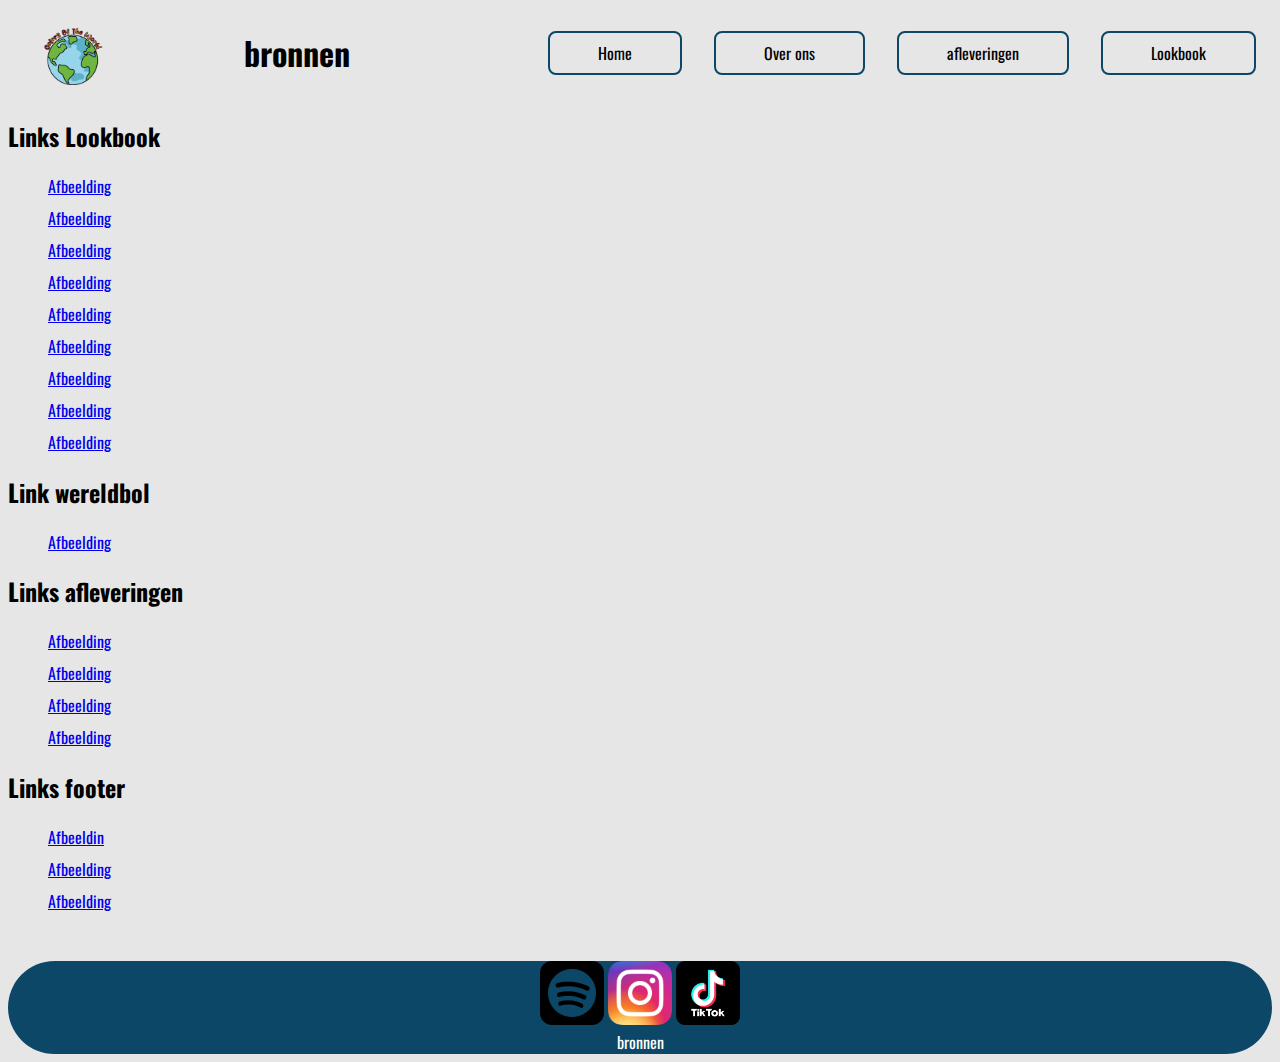
<file: bronnen.html>
<!DOCTYPE html>
<html lang="nl">
<head>
    <meta charset="UTF-8">
    <meta name="viewport" content="width=device-width, initial-scale=1.0">
    <title>bronnen</title>

    <link rel="preconnect" href="https://fonts.googleapis.com">
    <link rel="preconnect" href="https://fonts.gstatic.com" crossorigin>
    <link href="https://fonts.googleapis.com/css2?family=Oswald:wght@200..700&display=swap" rel="stylesheet">

    <link rel="stylesheet" href="colorsoftheworld.css/style.css">
</head>
<body>
    <header>
        <a href="lookbook.html">
            <img src="images/logo.png" alt="logo">
        </a>
        <h1>bronnen</h1>
        <nav>
            <ul>
                <li><a href="index.html">Home</a></li>
                <li><a href="over.ons.html">Over ons</a></li>
                <li><a href="afleveringen.html">afleveringen</a></li>
                <li><a href="lookbook.html">Lookbook</a></li>
            </ul>
        </nav>
    </header>
    <main>
        <h2>Links Lookbook</h2>
        <ul>
            <li><a href="https://nl.pinterest.com/pin/69454019245906279/">Afbeelding</a></li>
            <li><a href="https://in.pinterest.com/pin/842736149055929684/">Afbeelding</a></li>
            <li><a href="https://uk.pinterest.com/pin/101119954127756682/">Afbeelding</a></li>
            <li><a href="https://uk.pinterest.com/pin/531354456054771532/">Afbeelding</a></li>
            <li><a href="https://mx.pinterest.com/pin/732960908139288606/">Afbeelding</a></li>
            <li><a href="https://www.instagram.com/accounts/login/?next=https%3A%2F%2Fwww.instagram.com%2Felida_muslim_collection%2F%3Fapi%3D1%252F%26hl%3Dzh-cn&is_from_rle">Afbeelding</a></li>
            <li><a href="https://nl.pinterest.com/wendydilling/">Afbeelding</a></li>
            <li><a href="https://fr.pinterest.com/pin/4644405858934461/">Afbeelding</a></li>
            <li><a href="https://nl.pinterest.com/wendydilling/">Afbeelding</a></li>
         </ul>
        <h2>Link wereldbol</h2>
        <ul>
            <li><a href="https://pixabay.com/nl/illustrations/wereldbol-aarde-wereld-1348777/">Afbeelding</a></li>
        </ul>

        <h2>Links afleveringen </h2>
        <ul>
            <li><a href="https://nl.pinterest.com/pin/364650901070764277/">Afbeelding</a></li>
            <li><a href="https://www.etsy.com/nl/listing/1631633928/jabador-mannen-marokkaanse-kaftan-voor">Afbeelding</a></li>
            <li><a href="https://es.pinterest.com/pin/1032450283296589672/">Afbeelding</a></li>
            <li><a href="https://nl.pinterest.com/pin/412009065931073181/">Afbeelding</a></li>
        </ul>   

        <h2>Links footer</h2>
        <ul>
            <li><a href="https://www.freepik.com/premium-vector/square-tiktok-logo-isolated-white-background_37081123.htm">Afbeeldin</a></li>
            <li><a href="https://ny.m.wikipedia.org/wiki/File:Instagram_icon.png">Afbeelding</a></li>
            <li><a href="https://iconduck.com/icons/247976/spotify-square">Afbeelding</a></li>
        </ul>


    </main>
    <footer>
        <div>
            <img src="images/spotify.png" alt="Spotify">
            <img src="images/instagram.png" alt="instagram">
            <img src="images/tiktok.png" alt="Tiktok">
        </div>
        <a href="bronnen.html">bronnen</a>
    </footer>
   
</body>
</html>
</file>
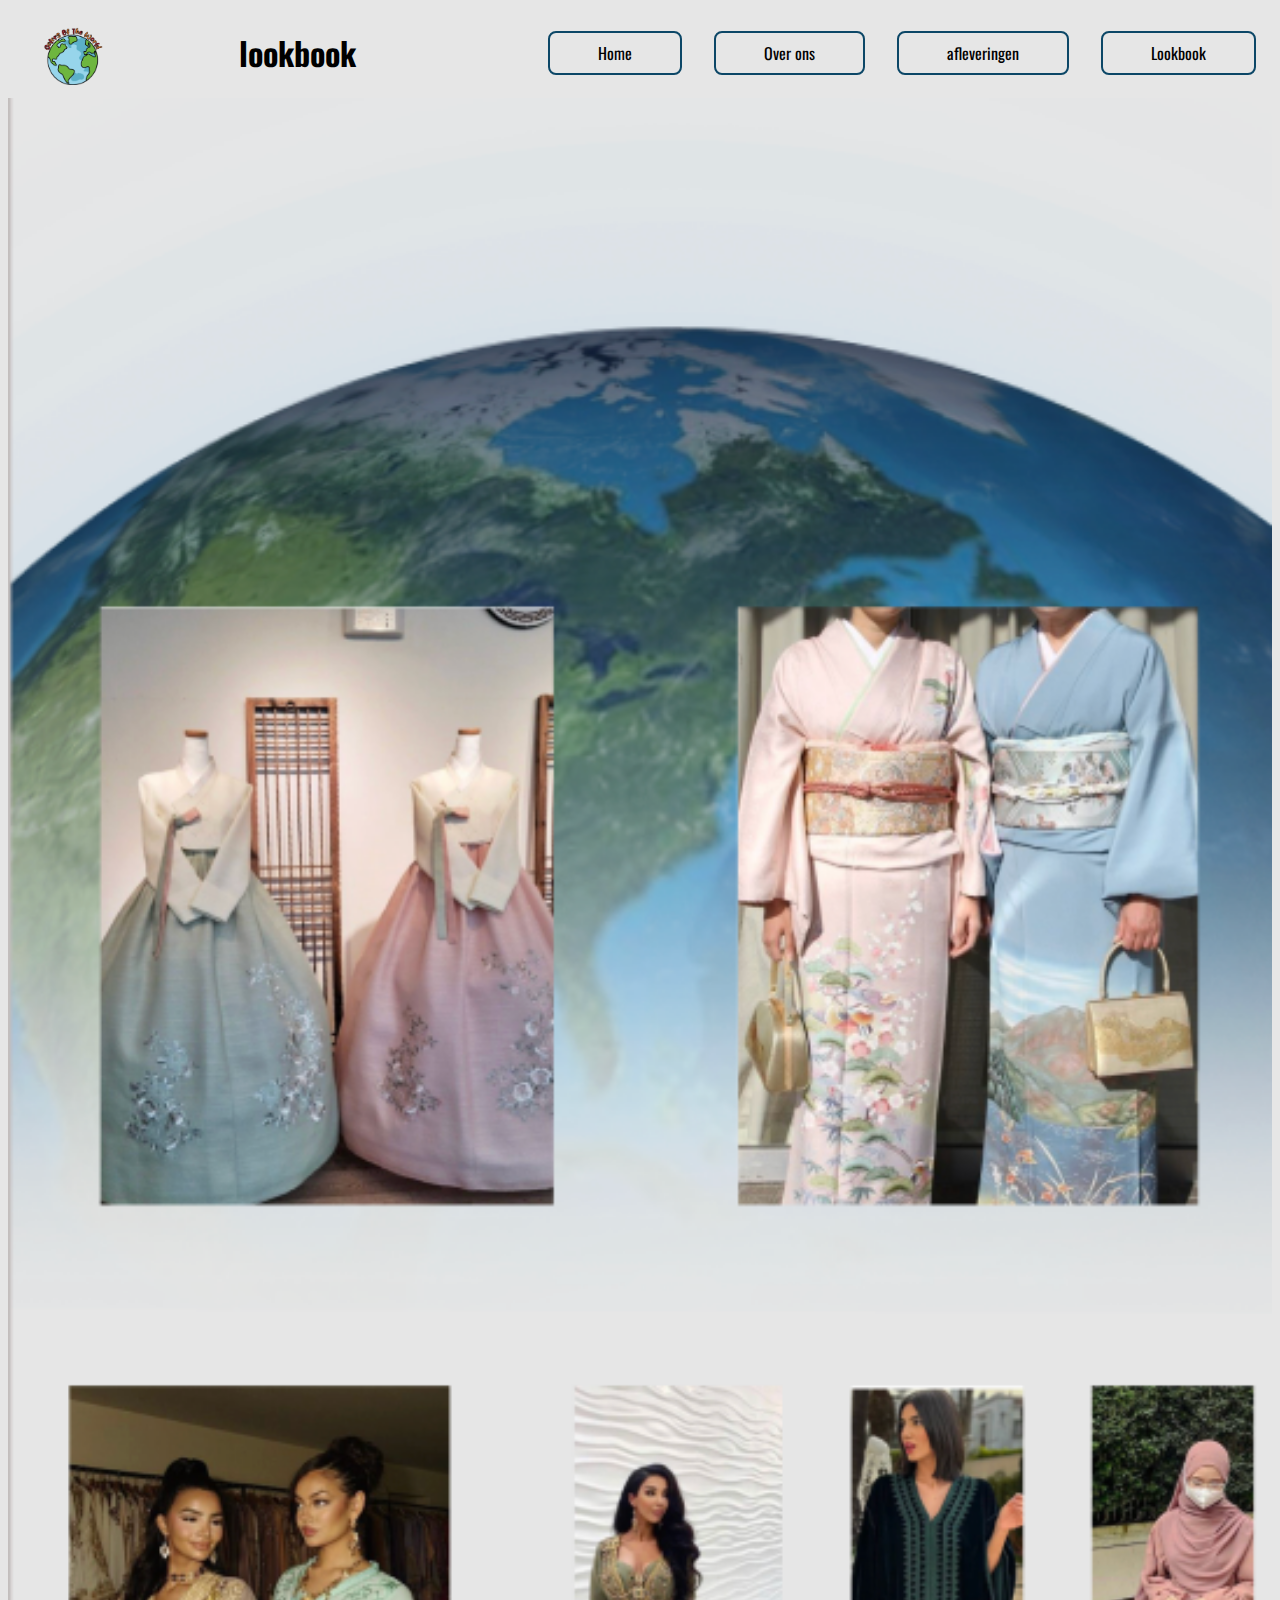
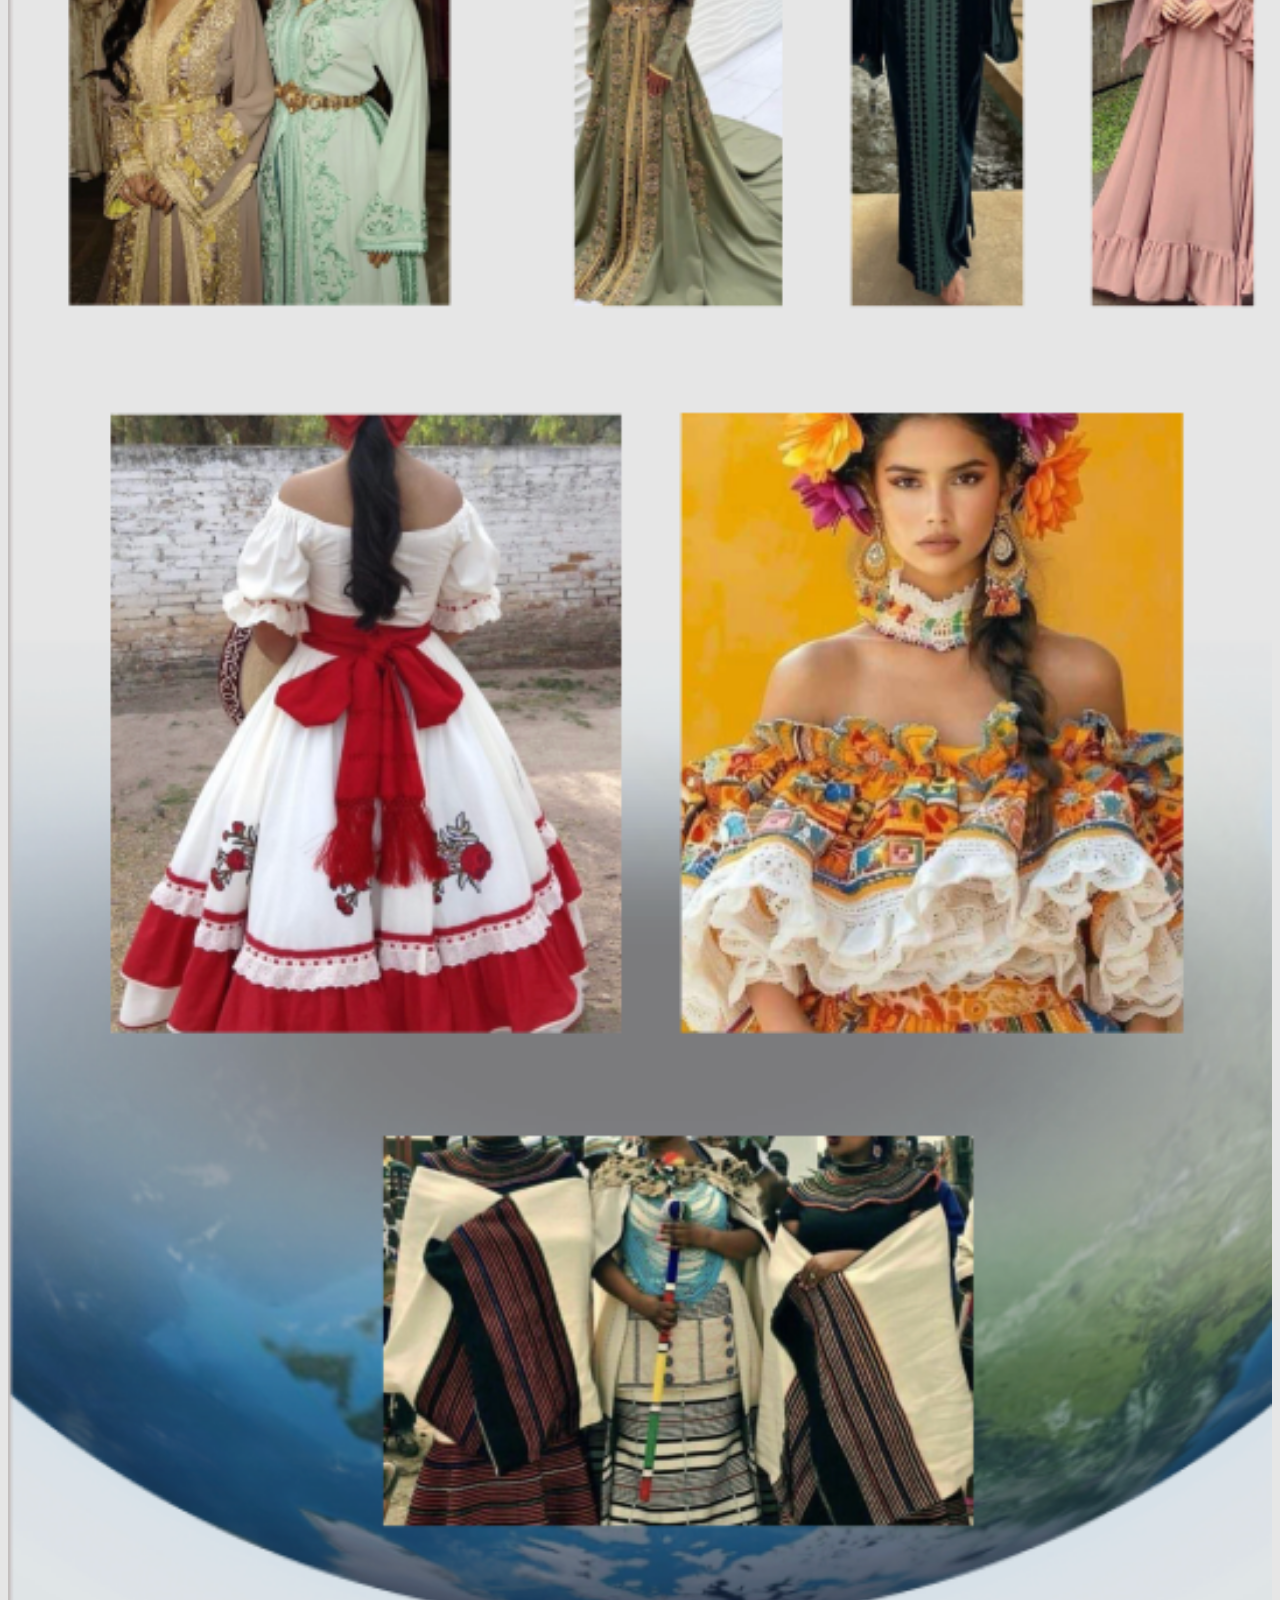
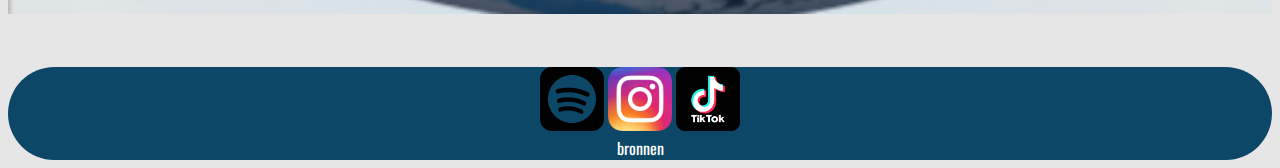
<file: lookbook.html>
<!DOCTYPE html>
<html lang="nl">

<head>
    <meta charset="UTF-8">
    <meta name="viewport" content="width=device-width, initial-scale=1.0">
    <title>Lookbook</title>

    <link rel="preconnect" href="https://fonts.googleapis.com">
    <link rel="preconnect" href="https://fonts.gstatic.com" crossorigin>
    <link href="https://fonts.googleapis.com/css2?family=Oswald:wght@200..700&display=swap" rel="stylesheet">

    <link rel="stylesheet" href="colorsoftheworld.css/style.css">
</head>

<body>
    <header>
        <a href="lookbook.html">
            <img src="images/logo.png" alt="logo">
        </a>
        <h1>lookbook</h1>
        <nav>
            <ul>
                <li><a href="index.html">Home</a></li>
                <li><a href="over.ons.html">Over ons</a></li>
                <li><a href="afleveringen.html">afleveringen</a></li>
                <li><a href="lookbook.html">Lookbook</a></li>
            </ul>
        </nav>
    </header>
    <main>
        <img class="lookbook" src="images/lookbook.png" alt="lookbook">
    </main>
    <footer>
        <div>
            <img src="images/spotify.png" alt="Spotify">
            <img src="images/instagram.png" alt="instagram">
            <img src="images/tiktok.png" alt="Tiktok">
        </div>
        <a href="bronnen.html">bronnen</a>
    </footer>
</body>

</html>
</file>
<file: colorsoftheworld.css/style.css>
body {
    background-color: #E6E6E6;
    font-family: oswald;
}


header {
    display: flex;
    justify-content: space-between;
    align-items: center;
    margin-left: 2em;
    background-color: #E6E6E6;
}


header>a img {
    height: 70px;
    background-color: #E6E6E6;
}


ul {
    display: flex;
    list-style: none;
}


nav a {
    padding: 0.5em 3em;
    margin: 1em;
    border: 2px solid #0C4767;
    border-radius: 0.5em;
    text-decoration: none;
    color: black;

}


nav a:hover {
    background-color: #0C4767;
    color: white;
}


blockquote p {
    color: #B22323;
    font-size: 5em;
    font-weight: 700;
}


main blockquote {
    display: flex;
    align-items: flex-end;
}


.wereld {
    display: flex;
    margin-top: 8em;
    margin-left: 3em;
    margin-right: 5em;
    width: 35em;
    height: 35em;
}


.lookbook {
    width: 100%;
}


.nieuwste_aflevering {
    display: flex;
    flex-wrap: wrap;
    justify-content: center;
    gap: 1.25em;
    background-color: #0C4767;
    border-radius: 1em;
    margin-top: 5em;
    margin-bottom: 5em;
}



body.afleveringen main{
    display: flex;
    flex-wrap: wrap;
    justify-content: center;
    gap: 1.25em;
    background-color: #0C4767;
    border-radius: 1em;
}


article {
    background-color: #E6E6E6;
    border-radius: 1em;
    width: 80%;
    margin: 2em;
    border-style: double;
    padding-left: 1.25em;
    display: flex;
    flex-direction: column;
    align-items: center;
    padding-bottom: 1em;
}


article img {
    width: 20em;
    height: 20em;
    display: flex;
    margin-bottom: 1em;
    margin-top: 1em;
    border-radius: 2em;
}


ul + img{
    width: 25em;
    height: 20em;
}

section h2{
    color: white;
}

h2 + ul{
    display: flex;
    flex-direction: column;
    gap: 0.5em;
}


footer img {
    width: 4em;
    height: 4em;
}


footer {
    display: flex;
    flex-direction: column;
    justify-content: center;
    align-items: center;
    flex-direction: column;
    margin-top: 3em;
    background-color: #0C4767;
    border-radius: 5em;
}

footer a{
    text-decoration: none;
    color: white;
}


footer a:hover{
    background-color: #B22323;
}
</file>
